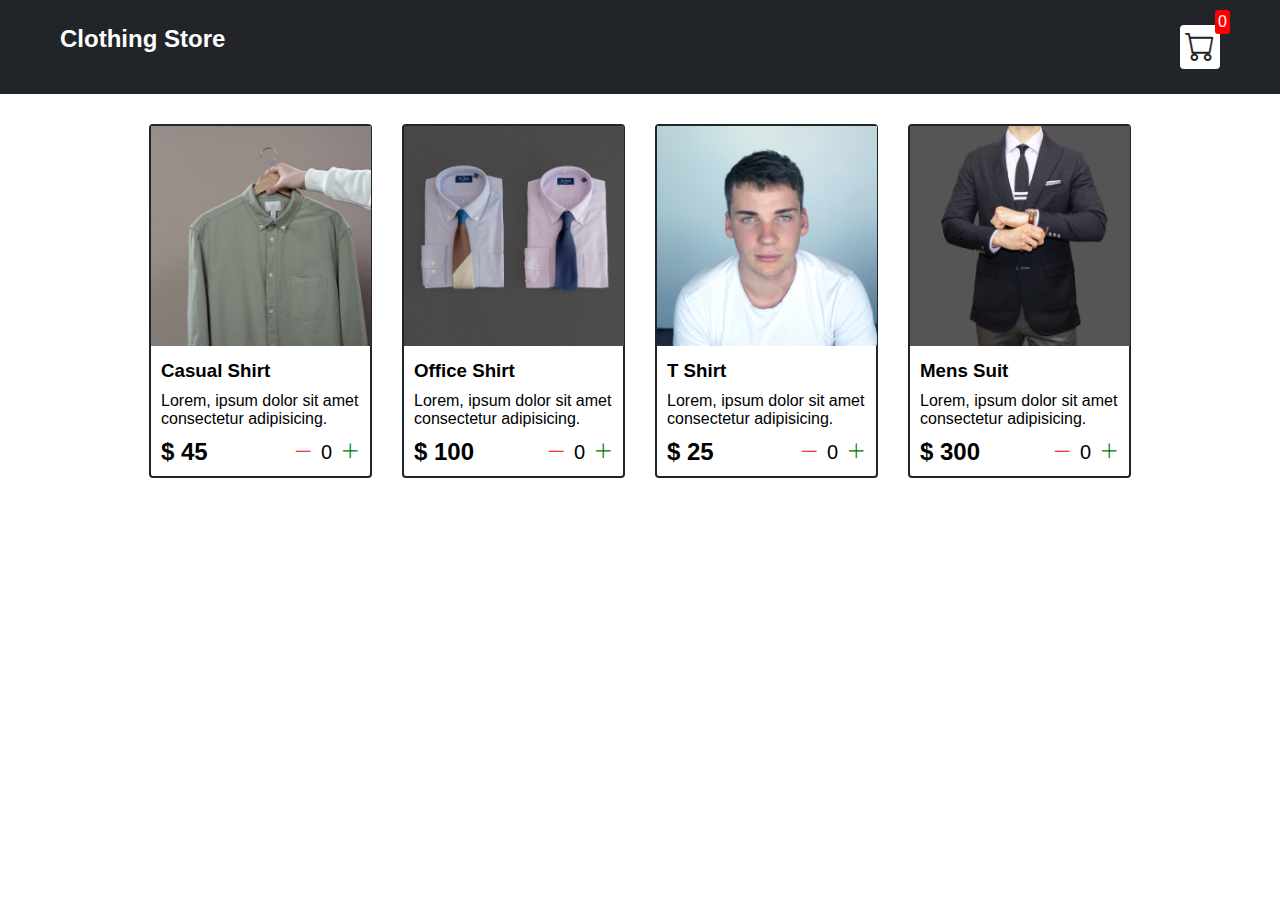
<file: index.html>
<!DOCTYPE html>
<html lang="en">
  <head>
    <meta charset="UTF-8" />
    <meta http-equiv="X-UA-Compatible" content="IE=edge" />
    <meta name="viewport" content="width=device-width, initial-scale=1.0" />
    <title>Clothing Store</title>
    <link rel="stylesheet" href="style.css" />
    <link
      rel="stylesheet"
      href="https://cdn.jsdelivr.net/npm/bootstrap-icons@1.9.1/font/bootstrap-icons.css"
    />
  </head>
  <body>
    <div class="navbar">
      <h2>Clothing Store</h2>
      <div class="cart">
        <i class="bi bi-cart"></i>
        <div id="cartAmount" class="cartAmount">0</div>
      </div>
    </div>
    <div class="shop" id="shop"></div>
  </body>
  <script src="main.js"></script>
</html>
</file>
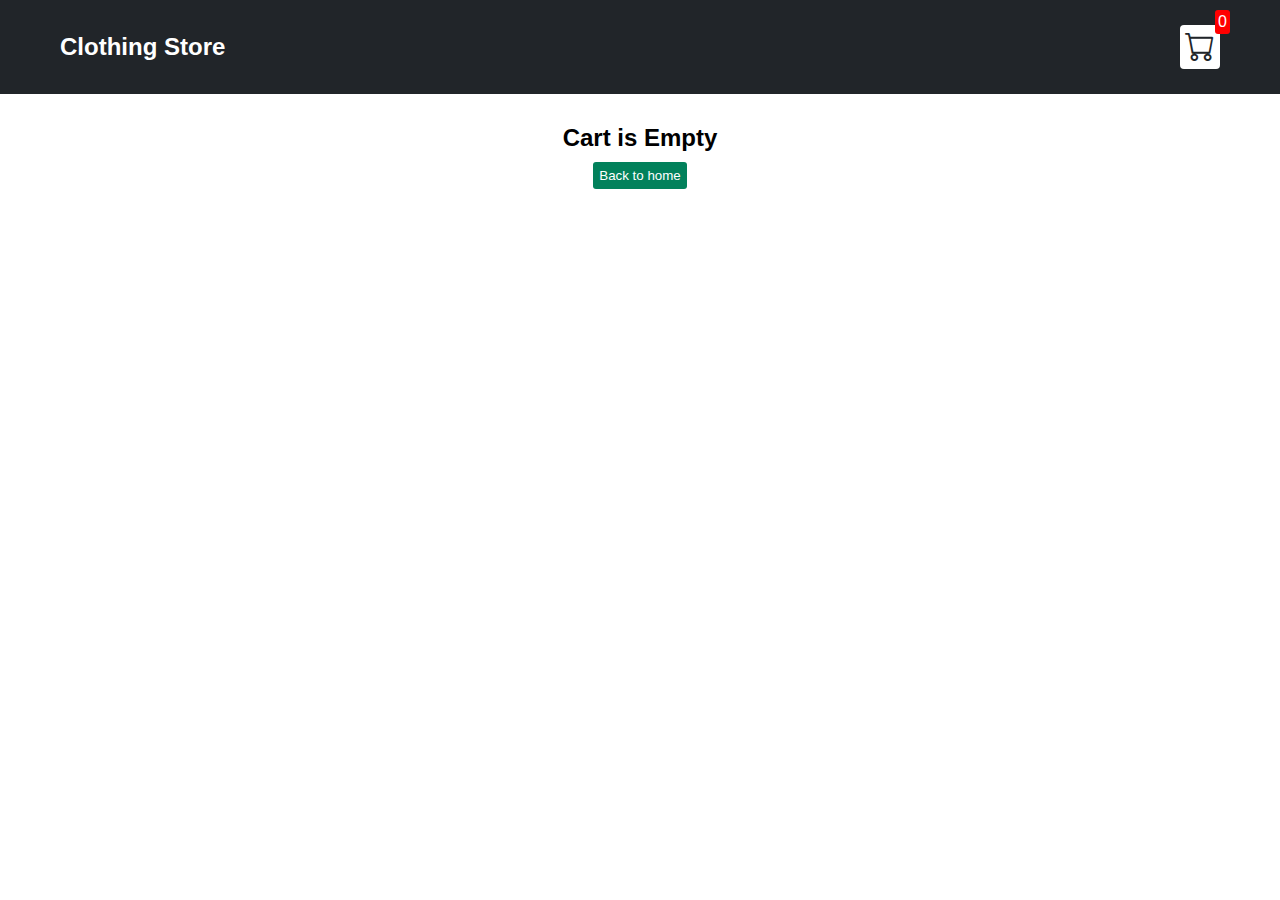
<file: cart.html>
<!DOCTYPE html>
<html lang="en">
  <head>
    <meta charset="UTF-8" />
    <meta
      http-equiv="X-UA-Compatible"
      content="IE=edge"
    />
    <meta
      name="viewport"
      content="width=device-width, initial-scale=1.0"
    />
    <title>Clothing Store</title>
    <link
      rel="stylesheet"
      href="src/style.css"
    />
    <link
      rel="stylesheet"
      href="https://cdn.jsdelivr.net/npm/bootstrap-icons@1.9.1/font/bootstrap-icons.css"
    />
  </head>
  <body>
    <div class="navbar">
      <a href="index.html">
        <h2>Clothing Store</h2>
      </a>

      <a href="cart.html">
        <div class="cart">
          <i class="bi bi-cart"></i>
          <div
            id="cartAmount"
            class="cartAmount"
          >
            0
          </div>
        </div>
      </a>
    </div>
    <div
      id="label"
      class="text-center"
    ></div>
    <div
      class="shopping-cart"
      id="shopping-cart"
    ></div>
  </body>
  <script src="src/data.js"></script>
  <script src="src/cart.js"></script>
</html>
</file>
<file: style.css>
/**
* ! Changing default styles of the browser
**/

* {
  margin: 0;
  padding: 0;
  box-sizing: border-box;
}
body {
  font-family: sans-serif;
}
/**
* ! Navbar styles are here
**/
.navbar {
  display: flex;
  flex-direction: row;
  justify-content: space-between;
  background-color: #212529;
  color: white;
  padding: 25px 60px;
  margin-bottom: 30px;
}
.cart {
  position: relative;
  background-color: #fff;
  color: #212529;
  font-size: 30px;
  padding: 5px;
  border-radius: 4px;
}
.cartAmount {
  position: absolute;
  top: -15px;
  right: -10px;
  font-size: 16px;
  background-color: red;
  color: white;
  padding: 3px;
  border-radius: 3px;
}
/**
* ! Shop items styles are here
**/
.shop {
  display: grid;
  grid-template-columns: repeat(4, 223px);
  gap: 30px;
  justify-content: center;
}
@media (max-width: 1000px) {
  .shop {
    grid-template-columns: repeat(2, 223px);
  }
}
@media (max-width: 500px) {
  .shop {
    grid-template-columns: repeat(1, 223px);
  }
}
.item {
  border: 2px solid #212529;
  border-radius: 4px;
}
.details {
  display: flex;
  flex-direction: column;
  padding: 10px;
  gap: 10px;
}
.price-quantity {
  display: flex;
  flex-direction: row;
  justify-content: space-between;
  align-items: center;
}
.buttons {
  display: flex;
  flex-direction: row;
  gap: 8px;
  font-size: 20px;
}
.bi-dash-lg {
  color: red;
}
.bi-plus-lg {
  color: green;
}
</file>
<file: src/style.css>
/**
* ! Changing default styles of the browser
**/

* {
  margin: 0;
  padding: 0;
  box-sizing: border-box;
}
body {
  font-family: sans-serif;
}
i {
  cursor: pointer;
}
a {
  text-decoration: none;
  color: white;
}
/**
* ! Navbar styles are here
**/
.navbar {
  display: flex;
  flex-direction: row;
  justify-content: space-between;
  align-items: center;
  background-color: #212529;
  color: white;
  padding: 25px 60px;
  margin-bottom: 30px;
}
.cart {
  position: relative;
  background-color: #fff;
  color: #212529;
  font-size: 30px;
  padding: 5px;
  border-radius: 4px;
}
.cartAmount {
  position: absolute;
  top: -15px;
  right: -10px;
  font-size: 16px;
  background-color: red;
  color: white;
  padding: 3px;
  border-radius: 3px;
}
/**
* ! Shop items styles are here
**/
.shop {
  display: grid;
  grid-template-columns: repeat(4, 223px);
  gap: 30px;
  justify-content: center;
  margin-bottom: 50px;
}
@media (max-width: 1000px) {
  .shop {
    grid-template-columns: repeat(2, 223px);
  }
}
@media (max-width: 500px) {
  .shop {
    grid-template-columns: repeat(1, 223px);
  }
}
.item {
  border: 2px solid #212529;
  border-radius: 4px;
}
.item {
  width: 100%;
  border-radius: 2px 2px 0 0;
}
.details {
  display: flex;
  flex-direction: column;
  padding: 10px;
  gap: 10px;
}
.price-quantity {
  display: flex;
  flex-direction: row;
  justify-content: space-between;
  align-items: center;
}
.buttons {
  display: flex;
  flex-direction: row;
  gap: 8px;
  font-size: 20px;
}
.bi-dash-lg {
  color: red;
}
.bi-plus-lg {
  color: green;
}

/**
* ! style rules for label and some buttons
**/
.text-center {
  text-align: center;
  margin-bottom: 20px;
}
.HomeBtn,
.checkout,
.removeAll {
  background-color: #02815b;
  color: white;
  border: none;
  padding: 6px;
  border-radius: 3px;
  cursor: pointer;
  margin-top: 10px;
}
.checkout {
  background-color: rgb(0, 98, 128);
}
.removeAll {
  background-color: rgb(242, 35, 49);
}

.bi-x-lg {
  color: red;
  font-weight: bold;
}
/**
* ! style rules for shopping-cart
**/
.shopping-cart {
  display: grid;
  grid-template-columns: repeat(1, 320px);
  justify-content: center;
  gap: 15px;
}
/**
* ! style rules for cart-item
**/
.cart-item {
  border: 2px solid #212529;
  border-radius: 5px;
  display: flex;
}
.title-price-x {
  width: 195px;
  display: flex;
  align-items: center;
  justify-content: space-between;
  /* border: 2px solid red; */
}
.title-price {
  display: flex;
  align-items: center;
  gap: 10px;
}
.cart-item-price {
  background-color: #212529;
  color: white;
  border-radius: 4px;
  padding: 3px 6px;
}
</file>
